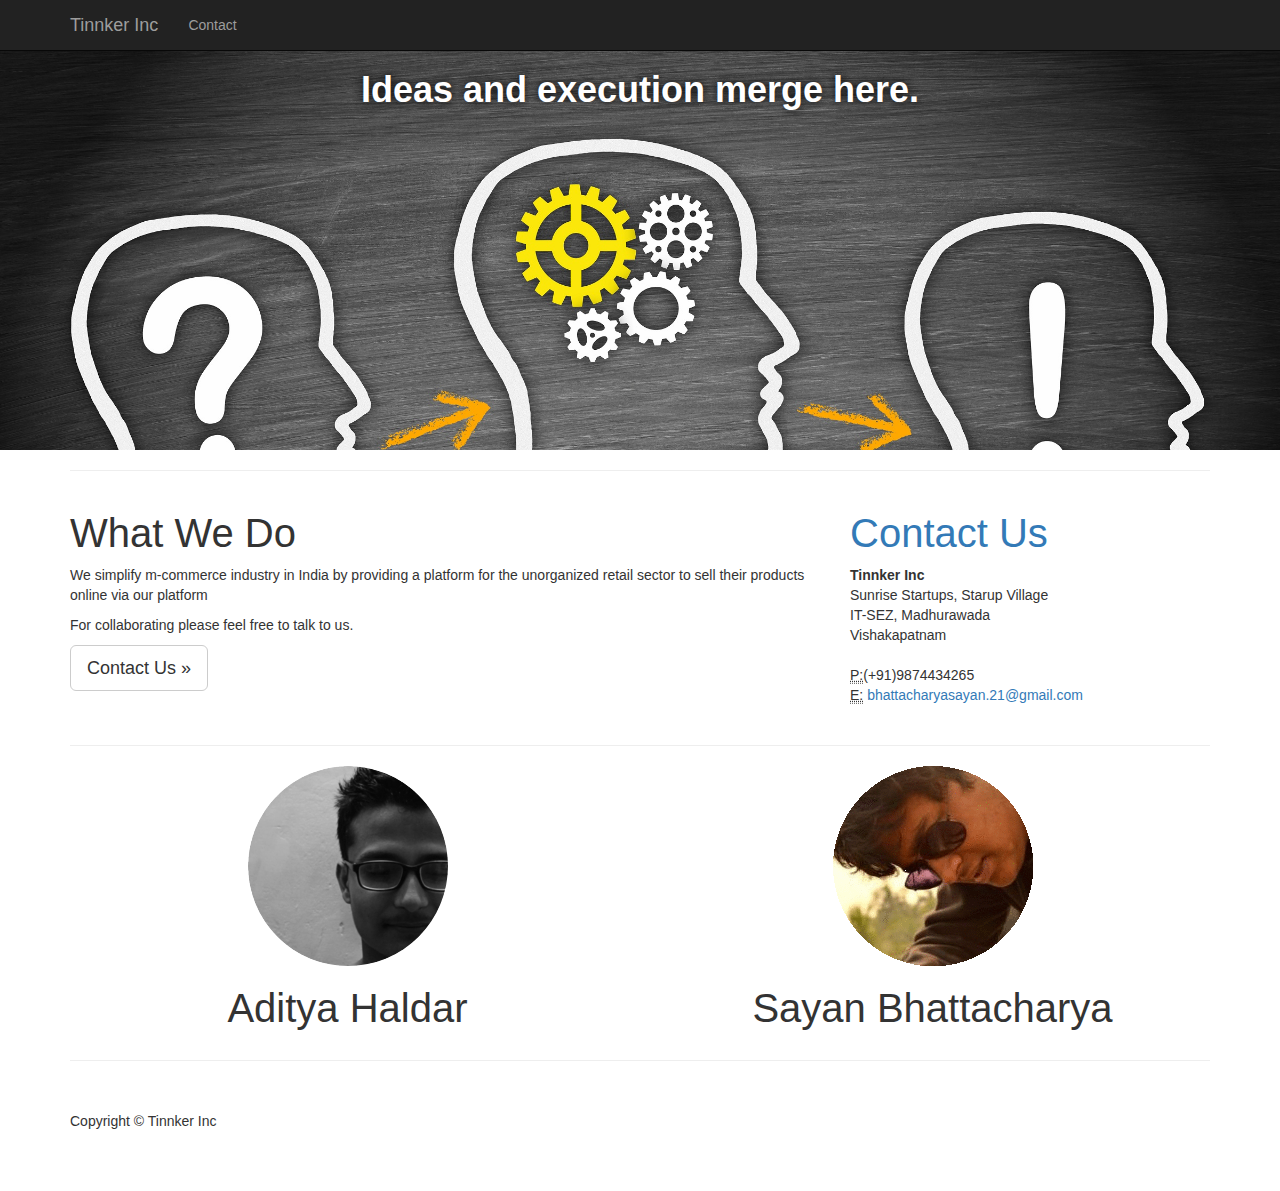
<file: index.html>
<!DOCTYPE html>
<html lang="en">

<head>

    <meta charset="utf-8">
    <meta http-equiv="X-UA-Compatible" content="IE=edge">
    <meta name="viewport" content="width=device-width, initial-scale=1">
    <meta name="description" content="">
    <meta name="author" content="">

    <title>Tinnker Inc</title>

    <!-- Bootstrap Core CSS -->
    <link href="css/bootstrap.min.css" rel="stylesheet">

    <!-- Custom CSS -->
    <link href="css/business-frontpage.css" rel="stylesheet">
    <link href="styles.css" rel="stylesheet">

    <!-- HTML5 Shim and Respond.js IE8 support of HTML5 elements and media queries -->
    <!-- WARNING: Respond.js doesn't work if you view the page via file:// -->
    <!--[if lt IE 9]>
        <script src="https://oss.maxcdn.com/libs/html5shiv/3.7.0/html5shiv.js"></script>
        <script src="https://oss.maxcdn.com/libs/respond.js/1.4.2/respond.min.js"></script>
    <![endif]-->

</head>

<body>

    <!-- Navigation -->
    <nav class="navbar navbar-inverse navbar-fixed-top" role="navigation">
        <div class="container">
            <!-- Brand and toggle get grouped for better mobile display -->
            <div class="navbar-header">
                <button type="button" class="navbar-toggle" data-toggle="collapse" data-target="#bs-example-navbar-collapse-1">
                    <span class="sr-only"></span>
                    <span class="icon-bar"></span>
                    <span class="icon-bar"></span>
                    <span class="icon-bar"></span>
                </button>
                <a class="navbar-brand" href="#">Tinnker Inc</a>
            </div>
            <!-- Collect the nav links, forms, and other content for toggling -->
            <div class="collapse navbar-collapse" id="bs-example-navbar-collapse-1">
                <ul class="nav navbar-nav">
                    <li>
                        <a href="contact.html"><right>Contact</right></a>
                    </li>
                </ul>
            </div>
            <!-- /.navbar-collapse -->
        </div>
        <!-- /.container -->
    </nav>

    <!-- Image Background Page Header -->
    <!-- Note: The background image is set within the business-casual.css file. -->
    <header class="business-header">
        <div class="container">
            <div class="row">
                <div class="col-lg-12">
                    <h1 class="tagline"><center><b>Ideas and execution merge here.</b></center></h1>
                </div>
            </div>
        </div>
    </header>

    <!-- Page Content -->
    <div class="container">

        <hr>

        <div class="row">
            <div class="col-sm-8">
                <h2>What We Do</h2>
                <p>We simplify m-commerce industry in India by providing a platform for the unorganized retail sector to sell their products online via our platform</p>
                <p>For collaborating please feel free to talk to us.</p>
                <p>
                    <a class="btn btn-default btn-lg" href="#">Contact Us &raquo;</a>
                </p>
            </div>
            <div class="col-sm-4">
                <h2><a href="http://goo.gl/forms/ptpqraUthX">Contact Us</a></h2>
                <address>
                    <strong>Tinnker Inc</strong>
                    <br>Sunrise Startups, Starup Village
                    <br>IT-SEZ, Madhurawada
                    <br>Vishakapatnam
                    <br>
                </address>
                <address>
                    <abbr title="Phone">P:</abbr>(+91)9874434265
                    <br>
                    <abbr title="Email">E:</abbr> <a href="mailto:#">bhattacharyasayan.21@gmail.com</a>
                </address>
            </div>
        </div>
        <!-- /.row -->

        <hr>

        <div class="row">
            <div class="col-sm-6">
                <img class="img-circle img-responsive img-center" src="img/adi.gif" width=200px; height=300px;alt="">
                <h2><center>Aditya Haldar</center></h2>
                <p></p>
            </div>
            <div class="col-sm-6">
                <img class="img-rectangle img-responsive img-center" src="img/me.gif" width=200px; height=100px;alt="">
                <h2><center>Sayan Bhattacharya</center></h2>
                <p></p>
            </div>
           </div>
        <!-- /.row -->

        <hr>

        <!-- Footer -->
        <footer>
            <div class="row">
                <div class="col-lg-12">
                    <p>Copyright &copy; Tinnker Inc</p>
                </div>
            </div>
            <!-- /.row -->
        </footer>

    </div>
    <!-- /.container -->

    <!-- jQuery -->
    <script src="js/jquery.js"></script>

    <!-- Bootstrap Core JavaScript -->
    <script src="js/bootstrap.min.js"></script>

</body>

</html>
</file>
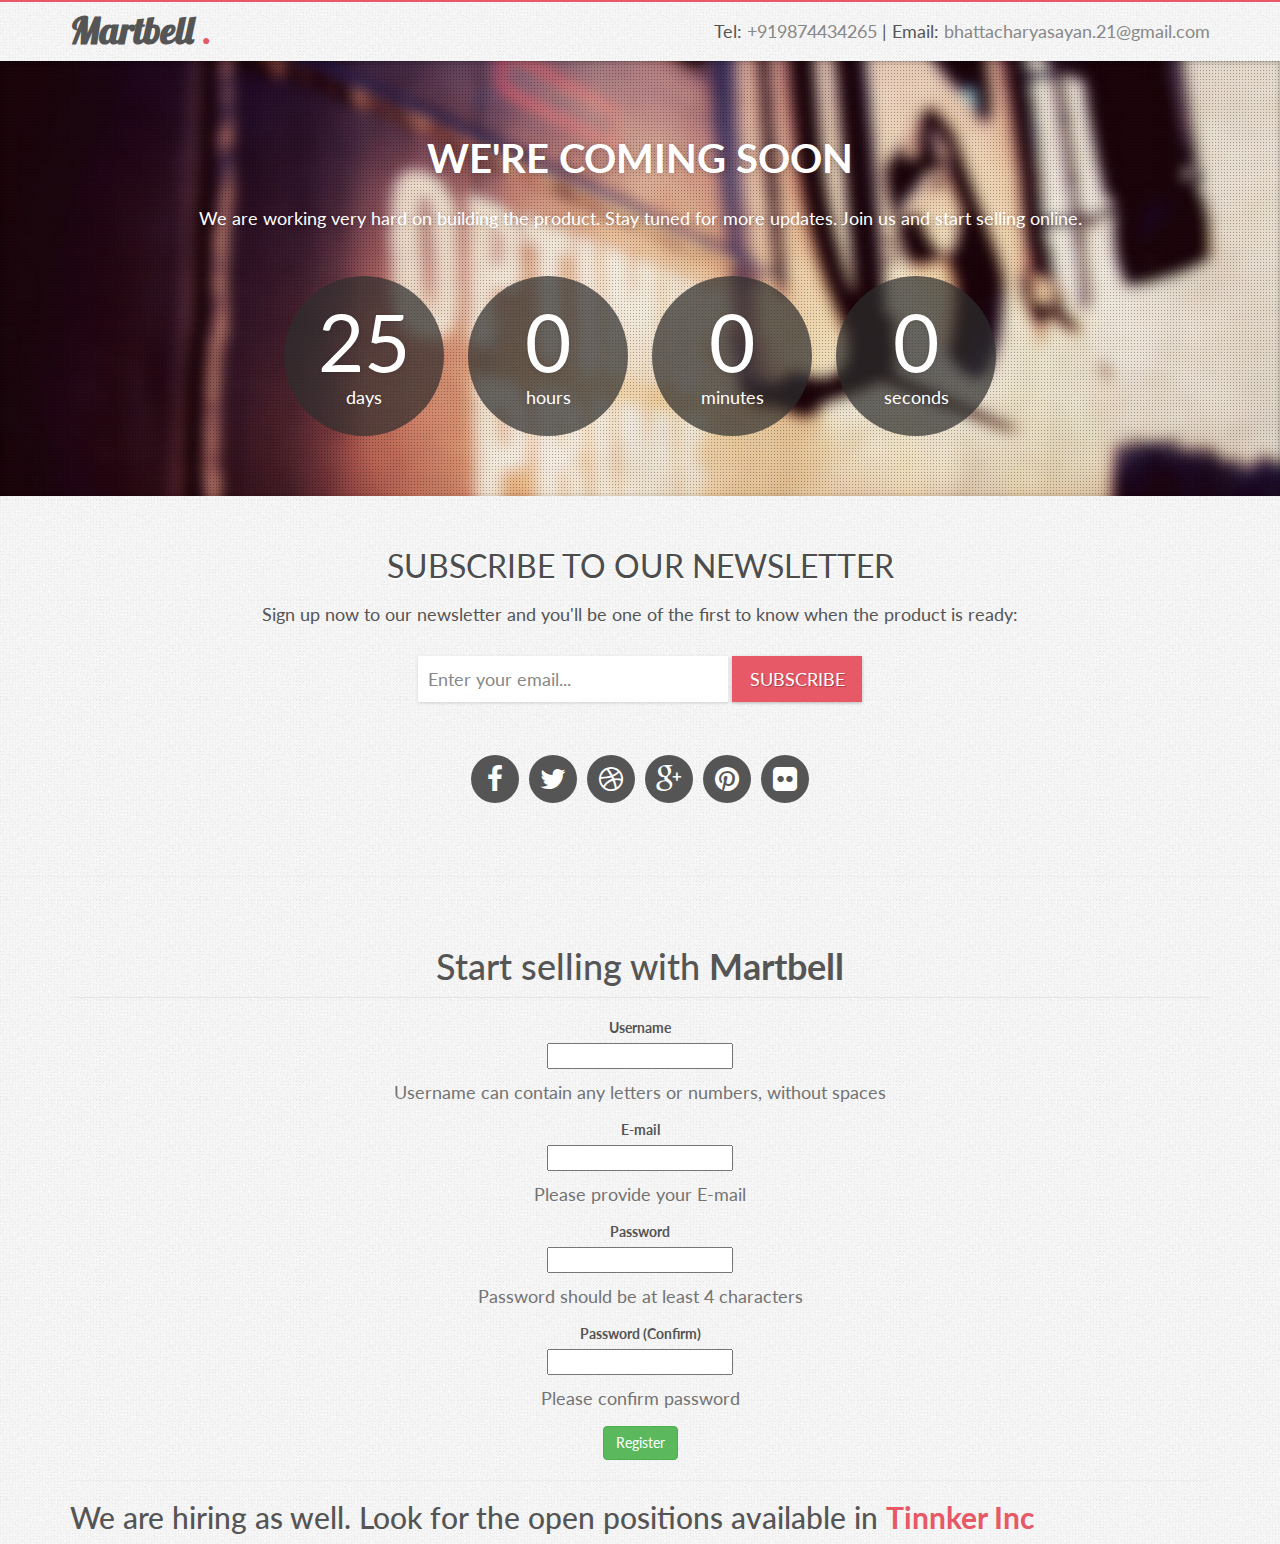
<file: product.html>
<!DOCTYPE html>
<html lang="en">

    <head>

        <meta charset="utf-8">
        <meta http-equiv="X-UA-Compatible" content="IE=edge">
        <meta name="viewport" content="width=device-width, initial-scale=1">
        <title>Tinnker Inc</title>

        <!-- CSS -->
        <link rel="stylesheet" href="http://fonts.googleapis.com/css?family=Lobster">
        <link rel='stylesheet' href='http://fonts.googleapis.com/css?family=Lato:400,700'>
        <link rel="stylesheet" href="assets/bootstrap/css/bootstrap.min.css">
        <link rel="stylesheet" href="assets/font-awesome/css/font-awesome.min.css">
        <link rel="stylesheet" href="assets/css/style.css">

        <!-- HTML5 Shim and Respond.js IE8 support of HTML5 elements and media queries -->
        <!-- WARNING: Respond.js doesn't work if you view the page via file:// -->
        <!--[if lt IE 9]>
            <script src="https://oss.maxcdn.com/libs/html5shiv/3.7.0/html5shiv.js"></script>
            <script src="https://oss.maxcdn.com/libs/respond.js/1.4.2/respond.min.js"></script>
        <![endif]-->

        <!-- Favicon and touch icons -->
        <link rel="shortcut icon" href="assets/ico/favicon.ico">
        <link rel="apple-touch-icon-precomposed" sizes="144x144" href="assets/ico/apple-touch-icon-144-precomposed.png">
        <link rel="apple-touch-icon-precomposed" sizes="114x114" href="assets/ico/apple-touch-icon-114-precomposed.png">
        <link rel="apple-touch-icon-precomposed" sizes="72x72" href="assets/ico/apple-touch-icon-72-precomposed.png">
        <link rel="apple-touch-icon-precomposed" href="assets/ico/apple-touch-icon-57-precomposed.png">

    </head>

    <body>

        <!-- Header -->
        <div class="container">
            <div class="row header">
                <div class="col-sm-4 logo">
                    <h1><a href="home.html"><b>Martbell</b></a> <span>.</span></h1>
                </div>
                <div class="col-sm-8 call-us">
                    <p>Tel: <span>+919874434265</span> | Email: <span>bhattacharyasayan.21@gmail.com</span></p>
                </div>
            </div>
        </div>

        <!-- Coming Soon -->
        <div class="coming-soon">
            <div class="inner-bg">
                <div class="container">
                    <div class="row">
                        <div class="col-sm-12">
                            <h2>We're Coming Soon</h2>
                            <p>We are working very hard on building the product. Stay tuned for more updates. Join us and start selling online.</p>
                            <div class="timer">
                                <div class="days-wrapper">
                                    <span class="days"></span> <br>days
                                </div>
                                <div class="hours-wrapper">
                                    <span class="hours"></span> <br>hours
                                </div>
                                <div class="minutes-wrapper">
                                    <span class="minutes"></span> <br>minutes
                                </div>
                                <div class="seconds-wrapper">
                                    <span class="seconds"></span> <br>seconds
                                </div>
                            </div>
                        </div>
                    </div>
                </div>
            </div>
        </div>

        <!-- Content -->
        <div class="container">
            <div class="row">
                <div class="col-sm-12 subscribe">
                    <h3>Subscribe to our newsletter</h3>
                    <p>Sign up now to our newsletter and you'll be one of the first to know when the product is ready:</p>                    
                    <form class="form-inline" role="form" action="assets/subscribe.php" method="post">
                    	<div class="form-group">
                    		<label class="sr-only" for="subscribe-email">Email address</label>
                        	<input type="text" name="email" placeholder="Enter your email..." class="subscribe-email form-control" id="subscribe-email">
                        </div>
                        <button type="submit" class="btn">Subscribe</button>
                    </form>
                    <div class="success-message"></div>
                    <div class="error-message"></div>
                </div>
            </div>
            <div class="row">
                <div class="col-sm-12 social">
                    <a href="#" data-toggle="tooltip" data-placement="top" title="Facebook"><i class="fa fa-facebook"></i></a>
                    <a href="#" data-toggle="tooltip" data-placement="top" title="Twitter"><i class="fa fa-twitter"></i></a>
                    <a href="#" data-toggle="tooltip" data-placement="top" title="Dribbble"><i class="fa fa-dribbble"></i></a>
                    <a href="#" data-toggle="tooltip" data-placement="top" title="Google Plus"><i class="fa fa-google-plus"></i></a>
                    <a href="#" data-toggle="tooltip" data-placement="top" title="Pinterest"><i class="fa fa-pinterest"></i></a>
                    <a href="#" data-toggle="tooltip" data-placement="top" title="Flickr"><i class="fa fa-flickr"></i></a>
                </div>
            </div>
        </div>
        <hr>
        <div class="container">
            <div class="row">
                <div class="col-sm-12 subscribe">
                    <h1>Start selling with <strong>Martbell</strong></h1>
  <fieldset>
    <div id="legend">
      <legend class=""></legend>
    </div>
    <div class="control-group">
      <!-- Username -->
      <label class="control-label"  for="username">Username</label>
      <div class="controls">
        <input type="text" id="username" name="username" placeholder="" class="input-xlarge">
        <p class="help-block">Username can contain any letters or numbers, without spaces</p>
      </div>
    </div>
 
    <div class="control-group">
      <!-- E-mail -->
      <label class="control-label" for="email">E-mail</label>
      <div class="controls">
        <input type="text" id="email" name="email" placeholder="" class="input-xlarge">
        <p class="help-block">Please provide your E-mail</p>
      </div>
    </div>
 
    <div class="control-group">
      <!-- Password-->
      <label class="control-label" for="password">Password</label>
      <div class="controls">
        <input type="password" id="password" name="password" placeholder="" class="input-xlarge">
        <p class="help-block">Password should be at least 4 characters</p>
      </div>
    </div>
 
    <div class="control-group">
      <!-- Password -->
      <label class="control-label"  for="password_confirm">Password (Confirm)</label>
      <div class="controls">
        <input type="password" id="password_confirm" name="password_confirm" placeholder="" class="input-xlarge">
        <p class="help-block">Please confirm password</p>
      </div>
    </div>
 
    <div class="control-group">
      <!-- Button -->
      <div class="controls">
        <button class="btn btn-success">Register</button>
      </div>
    </div>
  </fieldset>
                    </form>
                    <div class="success-message"></div>
                    <div class="error-message"></div>
                </div>
            </div>
<hr>
        <footer><h2>We are hiring as well. Look for the open positions available in <a href="http://careers.stackoverflow.com/company/tinnker-inc/"><b>Tinnker Inc</b></a></h2></footer>
        <!-- Javascript -->
        <script src="assets/js/jquery-1.11.1.min.js"></script>
        <script src="assets/bootstrap/js/bootstrap.min.js"></script>
        <script src="assets/js/jquery.backstretch.min.js"></script>
        <script src="assets/js/jquery.countdown.min.js"></script>
        <script src="assets/js/scripts.js"></script>
        
        <!--[if lt IE 10]>
            <script src="assets/js/placeholder.js"></script>
        <![endif]-->

    </body>

</html>
</file>
<file: styles.css>
.business-header {
	background-image: url('img/startup.jpg')
}

h2{
	font-size: 30pt;
}

hr{
	background-color: #bce3c5;	
}
</file>
<file: assets/css/style.css>
/*
 *
 * Template Name: Alissa
 * Template URI: http://azmind.com
 * Description: Alissa - Responsive Coming Soon Template
 * Author: Anli Zaimi
 * Author URI: http://azmind.com
 *
 */


body {
    background: #f8f8f8 url(../img/pattern.jpg);
    border-top: 2px solid #e75967;
    font-family: 'Lato', sans-serif;
    color: #555;
    font-weight: 400;
    text-align: left;
}

strong { font-weight: 700; }

a, a:hover, a:focus {
	color: #e75967;
	text-decoration: none;
    -o-transition: all .3s; -moz-transition: all .3s; -webkit-transition: all .3s; -ms-transition: all .3s; transition: all .3s;
}

img { max-width: 100%; }

::-moz-selection { background: #e75967; color: #fff; text-shadow: none; }
::selection { background: #e75967; color: #fff; text-shadow: none; }


/***** Header *****/

.logo h1 {
    margin-top: 7px;
    font-family: 'Lobster', cursive;
    font-size: 38px;
    line-height: 42px;
    font-weight: 400;
    color: #555;
}

.logo h1 span { color: #e75967; }

.logo a { color: #555; }
.logo a:hover { color: #e75967; }

.call-us {
    font-size: 18px;
    line-height: 22px;
    text-align: right;
}

.call-us p {
    margin-top: 18px;
}

.call-us p span { color: #888; }


/***** Coming Soon *****/

.coming-soon {
    margin: 0 auto;
    text-align: center;
    color: #fff;
}

.inner-bg {
    padding: 55px 0 60px 0;
    background: url(../img/pattern-3.png);
    -moz-box-shadow: 0 1px 5px 0 rgba(0,0,0,.3) inset;
    -webkit-box-shadow: 0 1px 5px 0 rgba(0,0,0,.3) inset;
    box-shadow: 0 1px 5px 0 rgba(0,0,0,.3) inset;
}

.coming-soon h2 {
    font-size: 40px;
    line-height: 44px;
    font-weight: 700;
    text-transform: uppercase;
    text-shadow: 0 1px 7px rgba(0,0,0,.2);
}

.coming-soon p {
    margin-top: 20px;
    font-size: 18px;
    line-height: 36px;
    text-shadow: 0 1px 7px rgba(0,0,0,.2);
}

.timer {
    margin-top: 40px;
    text-shadow: 0 1px 5px rgba(0,0,0,.1);
}

.timer .days-wrapper,
.timer .hours-wrapper,
.timer .minutes-wrapper,
.timer .seconds-wrapper {
    display: inline-block;
    width: 160px;
    height: 160px;
    margin: 0 10px;
    padding-top: 20px;
    background: #2d2d2d; /* browsers that don't support rgba */
    background: rgba(45, 45, 45, 0.7);
    font-size: 18px;
    line-height: 22px;
    -moz-border-radius: 50%; -webkit-border-radius: 50%; border-radius: 50%;
}

.timer .days-wrapper:hover,
.timer .hours-wrapper:hover,
.timer .minutes-wrapper:hover,
.timer .seconds-wrapper:hover {
    background: #e75967 url(../img/pattern-2.png);
    text-shadow: none;
}

.timer .days,
.timer .hours,
.timer .minutes,
.timer .seconds {
    font-size: 80px;
    line-height: 90px;
}


/***** Content *****/

.subscribe {
    margin-top: 30px;
    text-align: center;
}

.subscribe h3 {
    font-size: 32px;
    font-weight: 400;
    color: #4d4d4d;
    line-height: 40px;
    text-transform: uppercase;
    text-shadow: 1px 2px 1px #fff;
}

.subscribe p {
    font-size: 18px;
    font-weight: 400;
    line-height: 36px;
}

.subscribe form {
    margin-top: 24px;
}

.subscribe form input.subscribe-email {
    width: 310px;
    height: 46px;
    margin: 0;
    padding: 0 10px;
    background: #fff;
    font-family: 'Lato', sans-serif;
    font-size: 18px;
    line-height: 46px;
    color: #888;
    border: 0;
    -moz-border-radius: 0; -webkit-border-radius: 0; border-radius: 0;
    -moz-box-shadow: 0 1px 3px 0 rgba(0,0,0,.15);
    -webkit-box-shadow: 0 1px 3px 0 rgba(0,0,0,.15);
    box-shadow: 0 1px 3px 0 rgba(0,0,0,.15);
}

.subscribe form input:focus {
    -moz-box-shadow: 0 1px 3px 0 rgba(0,0,0,.15);
    -webkit-box-shadow: 0 1px 3px 0 rgba(0,0,0,.15);
    box-shadow: 0 1px 3px 0 rgba(0,0,0,.15);
}

.subscribe form input:-moz-placeholder { color: #888; }
.subscribe form input:-ms-input-placeholder { color: #888; }
.subscribe form input::-webkit-input-placeholder { color: #888; }

.subscribe form button {
    width: 130px;
    height: 46px;
    margin: 0;
    padding: 0;
    background: #e75967;
    border: 0;
    font-family: 'Lato', sans-serif;
    font-size: 18px;
    line-height: 46px;
    color: #fff;
    text-transform: uppercase;
    text-shadow: 1px 1px 1px rgba(0,0,0,.3);
    -moz-border-radius: 0; -webkit-border-radius: 0; border-radius: 0;
    -moz-box-shadow: 0 1px 3px 0 rgba(0,0,0,.25);
    -webkit-box-shadow: 0 1px 3px 0 rgba(0,0,0,.25);
    box-shadow: 0 1px 3px 0 rgba(0,0,0,.25);
    -o-transition: all .3s; -moz-transition: all .3s; -webkit-transition: all .3s; -ms-transition: all .3s; transition: all .3s;
}

.subscribe form button.btn:hover {
    background: #555;
    color: #fff;
}

.subscribe form button.btn:focus, .subscribe form button.btn:active {
	outline: 0;
    background: #555;
    color: #fff;
}

.success-message, .error-message {
	display: none;
	margin-top: 20px;
    font-size: 18px;
    line-height: 22px;
}

.error-message {
    color: #e75967;
}

.social {
    margin-top: 50px;
    padding-bottom: 50px;
    text-align: center;
}

.social a {
    display: inline-block;
    width: 48px;
    height: 48px;
    margin: 3px;
    padding-top: 9px;
    background: #555;
    -moz-border-radius: 50%; -webkit-border-radius: 50%; border-radius: 50%;
    font-size: 28px;
    color: #fff;
    line-height: 28px;
}

.social a:hover, .social a:focus { outline: 0; background: #e75967; }


/***** Media Queries *****/

@media (min-width: 768px) and (max-width: 991px) {
	
	.timer .days-wrapper,
    .timer .hours-wrapper,
    .timer .minutes-wrapper,
    .timer .seconds-wrapper { width: 140px; height: 140px; margin: 0 7px; }
    
    .timer .days,
    .timer .hours,
    .timer .minutes,
    .timer .seconds { font-size: 60px; line-height: 70px; }
	
}

@media (max-width: 767px) {

    .logo h1 { text-align: center; }
    .call-us { padding-bottom: 7px; text-align: center; }

    .inner-bg { padding: 45px 0 50px 0; }

    .coming-soon h2 { font-size: 36px; }

    .timer .days-wrapper,
    .timer .hours-wrapper,
    .timer .minutes-wrapper,
    .timer .seconds-wrapper { width: 140px; height: 140px; margin: 7px; }

    .timer .days,
    .timer .hours,
    .timer .minutes,
    .timer .seconds { font-size: 60px; line-height: 70px; }

    .subscribe h3 { font-size: 28px; }
    .subscribe form input.subscribe-email, .subscribe form button { width: 100%; }

}
</file>
<file: css/business-frontpage.css>
/*!
 * Start Bootstrap - Business Frontpage HTML Template (http://startbootstrap.com)
 * Code licensed under the Apache License v2.0.
 * For details, see http://www.apache.org/licenses/LICENSE-2.0.
 */

body {
    padding-top: 50px; /* Required padding for .navbar-fixed-top. Remove if using .navbar-static-top. Change if height of navigation changes. */
}

/* Header Image Background - Change the URL below to your image path (example: ../images/background.jpg) */

.business-header {
    height: 400px;
    background-image: url('img/startup.jpg') center center no-repeat scroll;
    -webkit-background-size: cover;
    -moz-background-size: cover;
    background-size: cover;
    -o-background-size: cover;
}

/* Customize the text color and shadow color and to optimize text legibility. */

.tagline {
    text-shadow: 0 0 10px #000;
    color: #fff;
}

.img-center {
    margin: 0 auto;
}

footer {
    margin: 50px 0;
}
</file>
